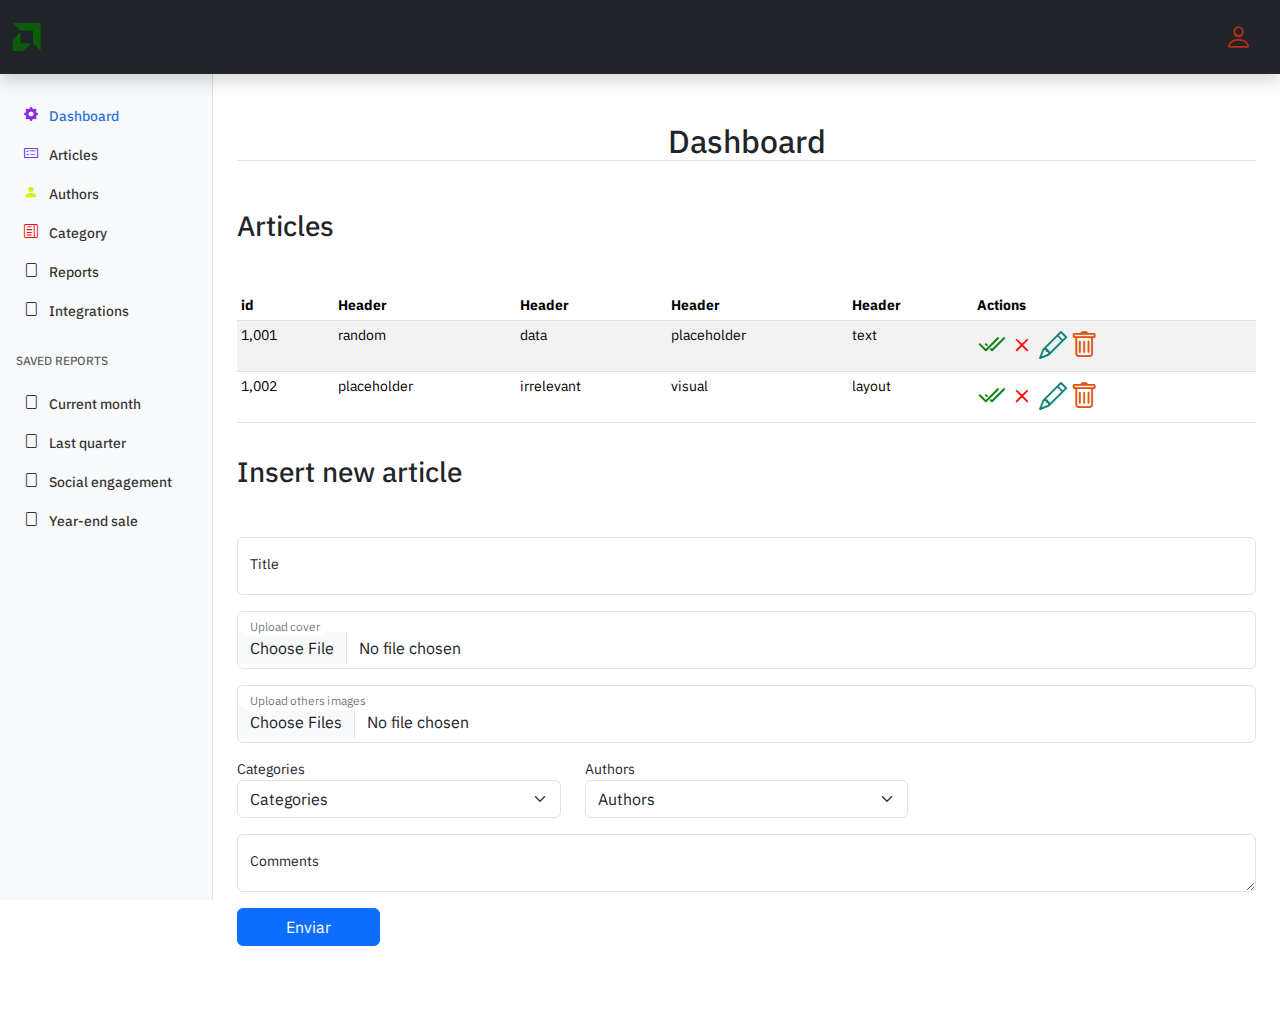
<file: article.html>
<!doctype html>
<html lang="pt-BR">

<head>
    <meta charset="utf-8">
    <meta name="viewport" content="width=device-width, initial-scale=1">
    <title>Bootstrap demo</title>
    <link rel="stylesheet" href="https://cdn.jsdelivr.net/npm/bootstrap@5.3.0-alpha3/dist/css/bootstrap.min.css">
    <link rel="stylesheet" href="https://cdn.jsdelivr.net/npm/bootstrap-icons@1.10.4/font/bootstrap-icons.css">
    <link rel="stylesheet" href="assets/css/custom.css">
</head>

<body>
    <header class="sticky-top bg-dark flex-md-nowrap p-0 shadow py-3">
        <div class="container-fluid d-grid gap-3 align-items-center" style="grid-template-columns: 1fr 2fr;">
            <div class="logo">
                <i class="bi bi-amd " style="font-size: 2em; color:rgb(11, 92, 11)"></i>
            </div>

            <div class="d-flex justify-content-end">
                <div class="flex-shrink-0 dropdown">
                    <a href="#" class="d-block link-dark text-decoration-none dropdown-toggle" data-bs-toggle="dropdown"
                        aria-expanded="false">
                        <i class="bi bi-person" style="font-size: 2em; color:rgb(189, 43, 21)"></i>
                    </a>
                    <ul class="dropdown-menu text-small shadow">
                        <li><a class="dropdown-item" href="#">New project...</a></li>
                        <li><a class="dropdown-item" href="#">Settings</a></li>
                        <li><a class="dropdown-item" href="#">Profile</a></li>
                        <li>
                            <hr class="dropdown-divider">
                        </li>
                        <li><a class="dropdown-item" href="#">Sign out</a></li>
                    </ul>
                </div>
            </div>
        </div>
    </header>

    <div class="container-fluid">
        <div class="row">
            <nav id="sidebarMenu" class="col-md-3 col-lg-2 d-md-block bg-body-tertiary sidebar collapse">
                <div class="position-sticky pt-5 sidebar-sticky">
                    <ul class="nav flex-column">
                        <li class="nav-item">
                            <a class="nav-link active" aria-current="page" href="dash.html">                               
                                <i class="bi bi-gear-fill align-text-bottom mx-2" style="color: blueviolet"></i>
                                Dashboard
                            </a>
                        </li>
                        <li class="nav-item">
                            <a class="nav-link" href="article.html">
                                <i class="bi bi-card-checklist align-text-bottom mx-2" style="color: rgb(67, 15, 239)"></i>
                                Articles
                            </a>
                        </li>
                        <li class="nav-item">
                            <a class="nav-link" href="author.html">
                                <i class="bi bi-person-fill align-text-bottom mx-2" style="color: rgb(213, 239, 15)"></i>
                               Authors
                            </a>
                        </li>
                        <li class="nav-item">
                            <a class="nav-link" href="category.html">
                                <i class="bi bi-layout-text-sidebar align-text-bottom mx-2" style="color: rgb(239, 15, 15)"></i>
                                Category
                            </a>
                        </li>
                        <li class="nav-item">
                            <a class="nav-link" href="#">
                                <i class="bi bi-file align-text-bottom mx-2"></i>
                                Reports
                            </a>
                        </li>
                        <li class="nav-item">
                            <a class="nav-link" href="#">
                                <i class="bi bi-file align-text-bottom mx-2"></i>
                                Integrations
                            </a>
                        </li>
                    </ul>

                    <h6
                        class="sidebar-heading d-flex justify-content-between align-items-center px-3 mt-4 mb-3 text-body-secondary text-uppercase">
                        <span>Saved reports</span>
                    </h6>
                    <ul class="nav flex-column mb-2">
                        <li class="nav-item">
                            <a class="nav-link" href="#">
                                <i class="bi bi-file align-text-bottom mx-2"></i>
                                Current month
                            </a>
                        </li>
                        <li class="nav-item">
                            <a class="nav-link" href="#">
                                <i class="bi bi-file align-text-bottom mx-2"></i>
                                Last quarter
                            </a>
                        </li>
                        <li class="nav-item">
                            <a class="nav-link" href="#">
                                <i class="bi bi-file align-text-bottom mx-2"></i>
                                Social engagement
                            </a>
                        </li>
                        <li class="nav-item">
                            <a class="nav-link" href="#">
                                <i class="bi bi-file align-text-bottom mx-2"></i>
                                Year-end sale
                            </a>
                        </li>
                    </ul>
                </div>
            </nav>
        </div>
    </div>

    <main class="col-md-9 ms-sm-auto col-lg-10 px-md-4">
        <h1 class="h2 border-bottom my-5 text-center">Dashboard</h1>

        <h3 class="my-5">Articles</h3>

        <div class="table-responsive">
            <table class="table table-striped table-sm">
                <thead>
                    <tr>
                        <th scope="col">id</th>
                        <th scope="col">Header</th>
                        <th scope="col">Header</th>
                        <th scope="col">Header</th>
                        <th scope="col">Header</th>
                        <th scope="col">Actions</th>
                    </tr>
                </thead>
                <tbody>
                    <tr>
                        <td>1,001</td>
                        <td>random</td>
                        <td>data</td>
                        <td>placeholder</td>
                        <td>text</td>
                        <td>
                            <a href="#"><i class="bi bi-check2-all" style="color: green; font-size: 2em;"></i></a>
                            <a href="#"><i class="bi bi-x" style="color: red;font-size: 2em;"></i></a>
                            <a href="#"><i class="bi bi-pencil" style="color: rgb(9, 127, 119);font-size: 2em;"></i></a>
                            <a href="#"><i class="bi bi-trash" style="color: rgb(224, 83, 12);font-size: 2em;"></i></a>
                        </td>
                    </tr>
                    <tr>
                        <td>1,002</td>
                        <td>placeholder</td>
                        <td>irrelevant</td>
                        <td>visual</td>
                        <td>layout</td>
                        <td>
                            <a href="#"><i class="bi bi-check2-all" style="color: green; font-size: 2em;"></i></a>
                            <a href="#"><i class="bi bi-x" style="color: red;font-size: 2em;"></i></a>
                            <a href="#"><i class="bi bi-pencil" style="color: rgb(9, 127, 119);font-size: 2em;"></i></a>
                            <a href="#"><i class="bi bi-trash" style="color: rgb(224, 83, 12);font-size: 2em;"></i></a>
                        </td>
                    </tr>
                </tbody>
            </table>
        </div>
        <h3 class="mt-3">Insert new article</h3>
        <form class="my-5">
            <div class="form-floating mb-3">
                <input type="text" class="form-control" name="title" placeholder="Title">
                <label for="floatingInput">Title</label>
            </div>

            <div class="form-floating mb-3">
                <input type="file" class="form-control" name="file" placeholder="Upload image">
                <label for="floatingInput">Upload cover</label>
            </div>
            <div class="form-floating mb-3">
                <input type="file" class="form-control" name="file" placeholder="Upload image" multiple>
                <label for="floatingInput">Upload others images</label>
            </div>

            <div class="row mb-3">
                <div class="col-4">
                    <label for="categories">Categories</label>
                    <select class="form-select" aria-label="Default select example">
                        <option selected>Categories</option>
                        <option value="1">Oceanic</option>
                        <option value="2">Fluvial</option>
                        <option value="3">Terrest</option>
                    </select>
                </div>
                <div class="col-4">
                    <label for="author">Authors</label>
                    <select class="form-select" aria-label="Default select example">
                        <option selected>Authors</option>
                        <option value="1">John</option>
                        <option value="2">Mary</option>
                        <option value="3">Phelip</option>
                    </select>
                </div>
            </div>
            <div class="form-floating  mb-3">
                <textarea class="form-control" placeholder="Leave a comment here" id="floatingTextarea"  rows="13"></textarea>
                <label for="floatingTextarea">Comments</label>
            </div>
            
            <button type="submit" class="btn btn-primary px-5 mb-3">Enviar</button>
         
        </form>  
    </main>

    <script src="https://cdn.jsdelivr.net/npm/bootstrap@5.3.0-alpha3/dist/js/bootstrap.bundle.min.js"></script>
</body>

</html>
</file>
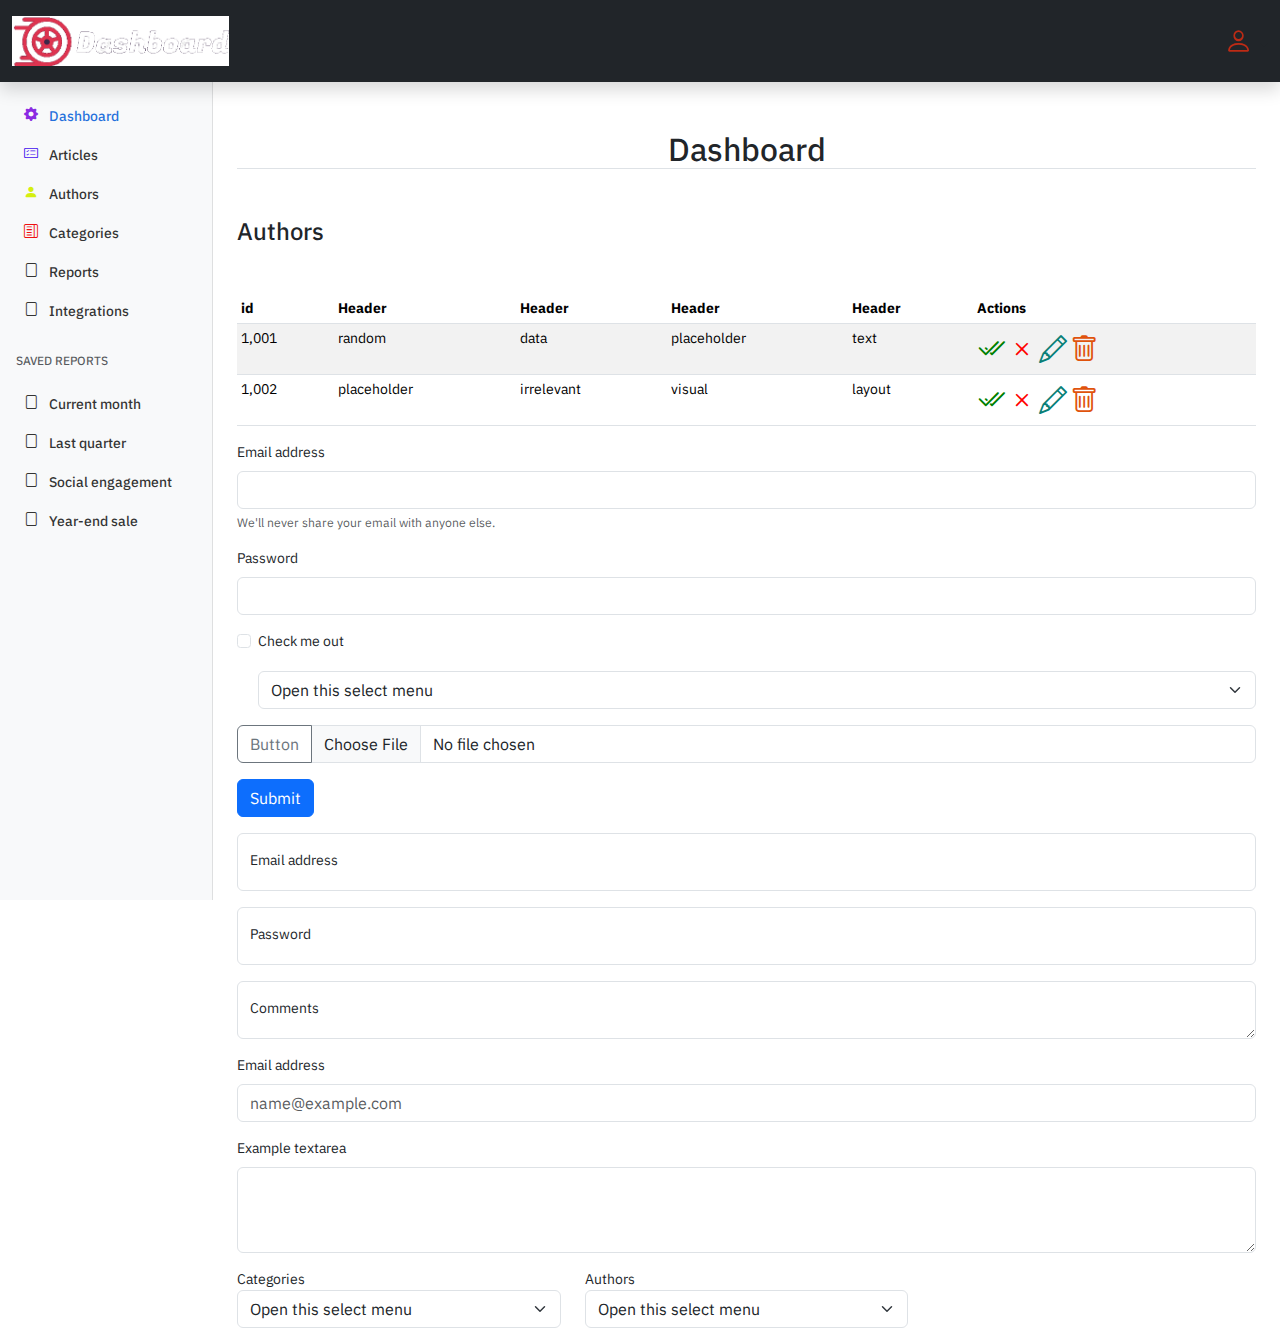
<file: author.html>
<!doctype html>
<html lang="pt-BR">

<head>
    <meta charset="utf-8">
    <meta name="viewport" content="width=device-width, initial-scale=1">
    <title>Bootstrap demo</title>
    <link rel="stylesheet" href="https://cdn.jsdelivr.net/npm/bootstrap@5.3.0-alpha3/dist/css/bootstrap.min.css">
    <link rel="stylesheet" href="https://cdn.jsdelivr.net/npm/bootstrap-icons@1.10.4/font/bootstrap-icons.css">
    <link rel="stylesheet" href="assets/css/custom.css">
</head>

<body>
    <header class="sticky-top bg-dark flex-md-nowrap p-0 shadow py-3">
        <div class="container-fluid d-grid gap-3 align-items-center" style="grid-template-columns: 1fr 2fr;">
            <img src="assets/img/logo3.png" alt="Logo" height="50px">

            <div class="d-flex justify-content-end">
                <div class="flex-shrink-0 dropdown">
                    <a href="#" class="d-block link-dark text-decoration-none dropdown-toggle" data-bs-toggle="dropdown"
                        aria-expanded="false">
                        <i class="bi bi-person" style="font-size: 2em; color:rgb(189, 43, 21)"></i>
                    </a>
                    <ul class="dropdown-menu text-small shadow">
                        <li><a class="dropdown-item" href="#">New project...</a></li>
                        <li><a class="dropdown-item" href="#">Settings</a></li>
                        <li><a class="dropdown-item" href="#">Profile</a></li>
                        <li>
                            <hr class="dropdown-divider">
                        </li>
                        <li><a class="dropdown-item" href="#">Sign out</a></li>
                    </ul>
                </div>
            </div>
        </div>
    </header>

    <div class="container-fluid">
        <div class="row">
            <nav id="sidebarMenu" class="col-md-3 col-lg-2 d-md-block bg-body-tertiary sidebar collapse">
                <div class="position-sticky pt-5 sidebar-sticky">
                    <ul class="nav flex-column">
                        <li class="nav-item">
                            <a class="nav-link active" aria-current="page" href="dash.html">
                                <i class="bi bi-gear-fill align-text-bottom mx-2" style="color: blueviolet"></i>
                                Dashboard
                            </a>
                        </li>
                        <li class="nav-item">
                            <a class="nav-link" href="article.html">
                                <i class="bi bi-card-checklist align-text-bottom mx-2"
                                    style="color: rgb(67, 15, 239)"></i>
                                Articles
                            </a>
                        </li>
                        <li class="nav-item">
                            <a class="nav-link" href="author.html">
                                <i class="bi bi-person-fill align-text-bottom mx-2"
                                    style="color: rgb(213, 239, 15)"></i>
                                Authors
                            </a>
                        </li>
                        <li class="nav-item">
                            <a class="nav-link" href="category.html">
                                <i class="bi bi-layout-text-sidebar align-text-bottom mx-2" style="color: rgb(239, 15, 15)"></i>
                                Categories
                            </a>
                        </li>
                        <li class="nav-item">
                            <a class="nav-link" href="#">
                                <i class="bi bi-file align-text-bottom mx-2"></i>
                                Reports
                            </a>
                        </li>
                        <li class="nav-item">
                            <a class="nav-link" href="#">
                                <i class="bi bi-file align-text-bottom mx-2"></i>
                                Integrations
                            </a>
                        </li>
                    </ul>

                    <h6
                        class="sidebar-heading d-flex justify-content-between align-items-center px-3 mt-4 mb-3 text-body-secondary text-uppercase">
                        <span>Saved reports</span>
                    </h6>
                    <ul class="nav flex-column mb-2">
                        <li class="nav-item">
                            <a class="nav-link" href="#">
                                <i class="bi bi-file align-text-bottom mx-2"></i>
                                Current month
                            </a>
                        </li>
                        <li class="nav-item">
                            <a class="nav-link" href="#">
                                <i class="bi bi-file align-text-bottom mx-2"></i>
                                Last quarter
                            </a>
                        </li>
                        <li class="nav-item">
                            <a class="nav-link" href="#">
                                <i class="bi bi-file align-text-bottom mx-2"></i>
                                Social engagement
                            </a>
                        </li>
                        <li class="nav-item">
                            <a class="nav-link" href="#">
                                <i class="bi bi-file align-text-bottom mx-2"></i>
                                Year-end sale
                            </a>
                        </li>
                    </ul>
                </div>
            </nav>
        </div>
    </div>

    <main class="col-md-9 ms-sm-auto col-lg-10 px-md-4">
        <h1 class="h2 border-bottom my-5 text-center">Dashboard</h1>

        <h4 class="my-5">Authors</h4>

        <div class="table-responsive">
            <table class="table table-striped table-sm">
                <thead>
                    <tr>
                        <th scope="col">id</th>
                        <th scope="col">Header</th>
                        <th scope="col">Header</th>
                        <th scope="col">Header</th>
                        <th scope="col">Header</th>
                        <th scope="col">Actions</th>
                    </tr>
                </thead>
                <tbody>
                    <tr>
                        <td>1,001</td>
                        <td>random</td>
                        <td>data</td>
                        <td>placeholder</td>
                        <td>text</td>
                        <td>
                            <a href="#"><i class="bi bi-check2-all" style="color: green; font-size: 2em;"></i></a>
                            <a href="#"><i class="bi bi-x" style="color: red;font-size: 2em;"></i></a>
                            <a href="#"><i class="bi bi-pencil" style="color: rgb(9, 127, 119);font-size: 2em;"></i></a>
                            <a href="#"><i class="bi bi-trash" style="color: rgb(224, 83, 12);font-size: 2em;"></i></a>
                        </td>
                    </tr>
                    <tr>
                        <td>1,002</td>
                        <td>placeholder</td>
                        <td>irrelevant</td>
                        <td>visual</td>
                        <td>layout</td>
                        <td>
                            <a href="#"><i class="bi bi-check2-all" style="color: green; font-size: 2em;"></i></a>
                            <a href="#"><i class="bi bi-x" style="color: red;font-size: 2em;"></i></a>
                            <a href="#"><i class="bi bi-pencil" style="color: rgb(9, 127, 119);font-size: 2em;"></i></a>
                            <a href="#"><i class="bi bi-trash" style="color: rgb(224, 83, 12);font-size: 2em;"></i></a>
                        </td>
                    </tr>
                </tbody>
            </table>
        </div>

        <form>
            <div class="mb-3">
                <label for="exampleInputEmail1" class="form-label">Email address</label>
                <input type="email" class="form-control" id="exampleInputEmail1" aria-describedby="emailHelp">
                <div id="emailHelp" class="form-text">We'll never share your email with anyone else.</div>
            </div>
            <div class="mb-3">
                <label for="exampleInputPassword1" class="form-label">Password</label>
                <input type="password" class="form-control" id="exampleInputPassword1">
            </div>
            <div class="mb-3 form-check">
                <input type="checkbox" class="form-check-input" id="exampleCheck1">
                <label class="form-check-label" for="exampleCheck1">Check me out</label>
            </div>

            <div class="mb-3 form-check">
                <select class="form-select" aria-label="Default select example">
                    <option selected>Open this select menu</option>
                    <option value="1">One</option>
                    <option value="2">Two</option>
                    <option value="3">Three</option>
                </select>
            </div>
            <div class="input-group mb-3">
                <button class="btn btn-outline-secondary" type="button" id="inputGroupFileAddon03">Button</button>
                <input type="file" class="form-control" id="inputGroupFile03" aria-describedby="inputGroupFileAddon03"
                    aria-label="Upload">
            </div>

            <button type="submit" class="btn btn-primary mb-3">Submit</button>
        </form>

        <div class="form-floating mb-3">
            <input type="email" class="form-control" id="floatingInput" placeholder="name@example.com">
            <label for="floatingInput">Email address</label>
        </div>
        <div class="form-floating  mb-3">
            <input type="password" class="form-control" id="floatingPassword" placeholder="Password">
            <label for="floatingPassword">Password</label>
        </div>
        <div class="form-floating  mb-3">
            <textarea class="form-control" placeholder="Leave a comment here" id="floatingTextarea"></textarea>
            <label for="floatingTextarea">Comments</label>
        </div>
        <div class="mb-3">
            <label for="exampleFormControlInput1" class="form-label">Email address</label>
            <input type="email" class="form-control" id="exampleFormControlInput1" placeholder="name@example.com">
        </div>
        <div class="mb-3">
            <label for="exampleFormControlTextarea1" class="form-label">Example textarea</label>
            <textarea class="form-control" id="exampleFormControlTextarea1" rows="3"></textarea>
        </div>
        <div class="row mb-3">
            <div class="col-4">
                <label for="categories">Categories</label>
                <select class="form-select" aria-label="Default select example">
                    <option selected>Open this select menu</option>
                    <option value="1">One</option>
                    <option value="2">Two</option>
                    <option value="3">Three</option>
                </select>
            </div>
            <div class="col-4">
                <label for="author">Authors</label>
                <select class="form-select" aria-label="Default select example">
                    <option selected>Open this select menu</option>
                    <option value="1">One</option>
                    <option value="2">Two</option>
                    <option value="3">Three</option>
                </select>
            </div>
        </div>
    </main>

    <script src="https://cdn.jsdelivr.net/npm/bootstrap@5.3.0-alpha3/dist/js/bootstrap.bundle.min.js"></script>
</body>

</html>
</file>
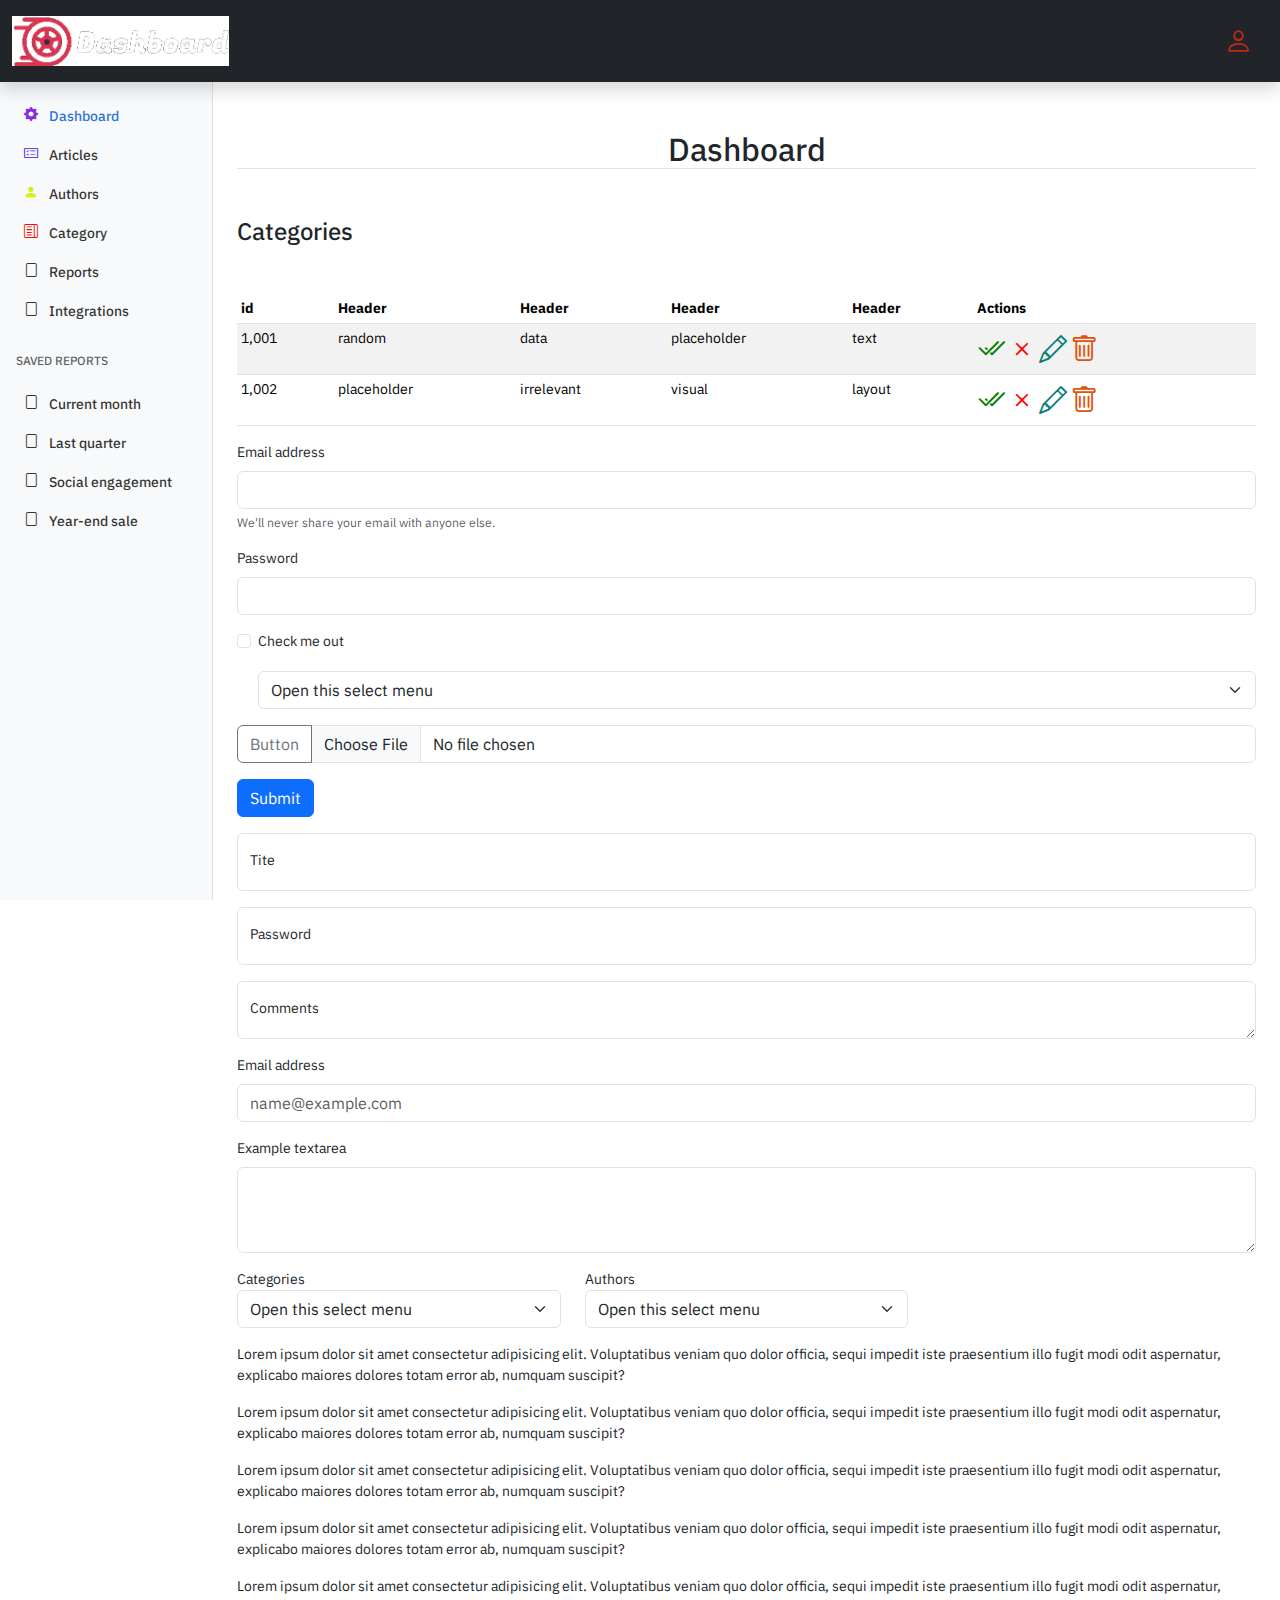
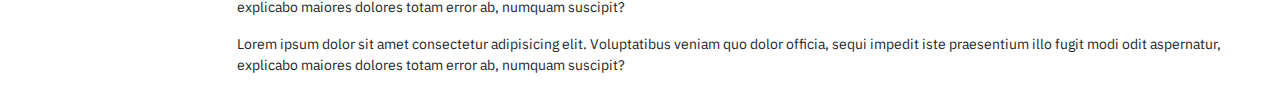
<file: category.html>
<!doctype html>
<html lang="pt-BR">

<head>
    <meta charset="utf-8">
    <meta name="viewport" content="width=device-width, initial-scale=1">
    <title>Bootstrap demo</title>
    <link rel="stylesheet" href="https://cdn.jsdelivr.net/npm/bootstrap@5.3.0-alpha3/dist/css/bootstrap.min.css">
    <link rel="stylesheet" href="https://cdn.jsdelivr.net/npm/bootstrap-icons@1.10.4/font/bootstrap-icons.css">
    <link rel="stylesheet" href="assets/css/custom.css">
</head>

<body>
    <header class="sticky-top bg-dark flex-md-nowrap p-0 shadow py-3">
        <div class="container-fluid d-grid gap-3 align-items-center" style="grid-template-columns: 1fr 2fr;">
            
            <img src="assets/img/logo3.png" alt="Logo" height="50px">

            <div class="d-flex justify-content-end">
                <div class="flex-shrink-0 dropdown">
                    <a href="#" class="d-block link-dark text-decoration-none dropdown-toggle" data-bs-toggle="dropdown"
                        aria-expanded="false">
                        <i class="bi bi-person" style="font-size: 2em; color:rgb(189, 43, 21)"></i>
                    </a>
                    <ul class="dropdown-menu text-small shadow">
                        <li><a class="dropdown-item" href="#">New project...</a></li>
                        <li><a class="dropdown-item" href="#">Settings</a></li>
                        <li><a class="dropdown-item" href="#">Profile</a></li>
                        <li>
                            <hr class="dropdown-divider">
                        </li>
                        <li><a class="dropdown-item" href="#">Sign out</a></li>
                    </ul>
                </div>
            </div>
        </div>
    </header>

    <div class="container-fluid">
        <div class="row">
            <nav id="sidebarMenu" class="col-md-3 col-lg-2 d-md-block bg-body-tertiary sidebar collapse">
                <div class="position-sticky pt-5 sidebar-sticky">
                    <ul class="nav flex-column">
                        <li class="nav-item">
                            <a class="nav-link active" aria-current="page" href="dash.html">
                                <i class="bi bi-gear-fill align-text-bottom mx-2" style="color: blueviolet"></i>
                                Dashboard
                            </a>
                        </li>
                        <li class="nav-item">
                            <a class="nav-link" href="article.html">
                                <i class="bi bi-card-checklist align-text-bottom mx-2"
                                    style="color: rgb(67, 15, 239)"></i>
                                Articles
                            </a>
                        </li>
                        <li class="nav-item">
                            <a class="nav-link" href="author.html">
                                <i class="bi bi-person-fill align-text-bottom mx-2"
                                    style="color: rgb(213, 239, 15)"></i>
                                Authors
                            </a>
                        </li>
                        <li class="nav-item">
                            <a class="nav-link" href="#">
                                <i class="bi bi-layout-text-sidebar align-text-bottom mx-2" style="color: rgb(239, 15, 15)"></i>
                                Category
                            </a>
                        </li>
                        <li class="nav-item">
                            <a class="nav-link" href="#">
                                <i class="bi bi-file align-text-bottom mx-2"></i>
                                Reports
                            </a>
                        </li>
                        <li class="nav-item">
                            <a class="nav-link" href="#">
                                <i class="bi bi-file align-text-bottom mx-2"></i>
                                Integrations
                            </a>
                        </li>
                    </ul>

                    <h6
                        class="sidebar-heading d-flex justify-content-between align-items-center px-3 mt-4 mb-3 text-body-secondary text-uppercase">
                        <span>Saved reports</span>
                    </h6>
                    <ul class="nav flex-column mb-2">
                        <li class="nav-item">
                            <a class="nav-link" href="#">
                                <i class="bi bi-file align-text-bottom mx-2"></i>
                                Current month
                            </a>
                        </li>
                        <li class="nav-item">
                            <a class="nav-link" href="#">
                                <i class="bi bi-file align-text-bottom mx-2"></i>
                                Last quarter
                            </a>
                        </li>
                        <li class="nav-item">
                            <a class="nav-link" href="#">
                                <i class="bi bi-file align-text-bottom mx-2"></i>
                                Social engagement
                            </a>
                        </li>
                        <li class="nav-item">
                            <a class="nav-link" href="#">
                                <i class="bi bi-file align-text-bottom mx-2"></i>
                                Year-end sale
                            </a>
                        </li>
                    </ul>
                </div>
            </nav>
        </div>
    </div>

    <main class="col-md-9 ms-sm-auto col-lg-10 px-md-4">
        <h1 class="h2 border-bottom my-5 text-center">Dashboard</h1>

        <h4 class="my-5">Categories</h4>

        <div class="table-responsive">
            <table class="table table-striped table-sm">
                <thead>
                    <tr>
                        <th scope="col">id</th>
                        <th scope="col">Header</th>
                        <th scope="col">Header</th>
                        <th scope="col">Header</th>
                        <th scope="col">Header</th>
                        <th scope="col">Actions</th>
                    </tr>
                </thead>
                <tbody>
                    <tr>
                        <td>1,001</td>
                        <td>random</td>
                        <td>data</td>
                        <td>placeholder</td>
                        <td>text</td>
                        <td>
                            <a href="#"><i class="bi bi-check2-all" style="color: green; font-size: 2em;"></i></a>
                            <a href="#"><i class="bi bi-x" style="color: red;font-size: 2em;"></i></a>
                            <a href="#"><i class="bi bi-pencil" style="color: rgb(9, 127, 119);font-size: 2em;"></i></a>
                            <a href="#"><i class="bi bi-trash" style="color: rgb(224, 83, 12);font-size: 2em;"></i></a>
                        </td>
                    </tr>
                    <tr>
                        <td>1,002</td>
                        <td>placeholder</td>
                        <td>irrelevant</td>
                        <td>visual</td>
                        <td>layout</td>
                        <td>
                            <a href="#"><i class="bi bi-check2-all" style="color: green; font-size: 2em;"></i></a>
                            <a href="#"><i class="bi bi-x" style="color: red;font-size: 2em;"></i></a>
                            <a href="#"><i class="bi bi-pencil" style="color: rgb(9, 127, 119);font-size: 2em;"></i></a>
                            <a href="#"><i class="bi bi-trash" style="color: rgb(224, 83, 12);font-size: 2em;"></i></a>
                        </td>
                    </tr>
                </tbody>
            </table>
        </div>

        <form>
            <div class="mb-3">
                <label for="exampleInputEmail1" class="form-label">Email address</label>
                <input type="email" class="form-control" id="exampleInputEmail1" aria-describedby="emailHelp">
                <div id="emailHelp" class="form-text">We'll never share your email with anyone else.</div>
            </div>
            <div class="mb-3">
                <label for="exampleInputPassword1" class="form-label">Password</label>
                <input type="password" class="form-control" id="exampleInputPassword1">
            </div>
            <div class="mb-3 form-check">
                <input type="checkbox" class="form-check-input" id="exampleCheck1">
                <label class="form-check-label" for="exampleCheck1">Check me out</label>
            </div>

            <div class="mb-3 form-check">
                <select class="form-select" aria-label="Default select example">
                    <option selected>Open this select menu</option>
                    <option value="1">One</option>
                    <option value="2">Two</option>
                    <option value="3">Three</option>
                </select>
            </div>
            <div class="input-group mb-3">
                <button class="btn btn-outline-secondary" type="button" id="inputGroupFileAddon03">Button</button>
                <input type="file" class="form-control" id="inputGroupFile03" aria-describedby="inputGroupFileAddon03"
                    aria-label="Upload">
            </div>

            <button type="submit" class="btn btn-primary mb-3">Submit</button>
        </form>

        <div class="form-floating mb-3">
            <input type="email" class="form-control" id="floatingInput" placeholder="name@example.com">
            <label for="floatingInput">Tite</label>
        </div>
        <div class="form-floating  mb-3">
            <input type="password" class="form-control" id="floatingPassword" placeholder="Password">
            <label for="floatingPassword">Password</label>
        </div>
        <div class="form-floating  mb-3">
            <textarea class="form-control" placeholder="Leave a comment here" id="floatingTextarea"></textarea>
            <label for="floatingTextarea">Comments</label>
        </div>
        <div class="mb-3">
            <label for="exampleFormControlInput1" class="form-label">Email address</label>
            <input type="email" class="form-control" id="exampleFormControlInput1" placeholder="name@example.com">
        </div>
        <div class="mb-3">
            <label for="exampleFormControlTextarea1" class="form-label">Example textarea</label>
            <textarea class="form-control" id="exampleFormControlTextarea1" rows="3"></textarea>
        </div>
        <div class="row mb-3">
            <div class="col-4">
                <label for="categories">Categories</label>
                <select class="form-select" aria-label="Default select example">
                    <option selected>Open this select menu</option>
                    <option value="1">One</option>
                    <option value="2">Two</option>
                    <option value="3">Three</option>
                </select>
            </div>
            <div class="col-4">
                <label for="author">Authors</label>
                <select class="form-select" aria-label="Default select example">
                    <option selected>Open this select menu</option>
                    <option value="1">One</option>
                    <option value="2">Two</option>
                    <option value="3">Three</option>
                </select>
            </div>
        </div>
        <p>
            Lorem ipsum dolor sit amet consectetur adipisicing elit. Voluptatibus veniam
             quo dolor officia, sequi impedit iste praesentium illo fugit modi odit aspernatur, explicabo maiores dolores totam error ab, numquam suscipit?
        </p>
        <p>
            Lorem ipsum dolor sit amet consectetur adipisicing elit. Voluptatibus veniam
             quo dolor officia, sequi impedit iste praesentium illo fugit modi odit aspernatur, explicabo maiores dolores totam error ab, numquam suscipit?
        </p>
        <p>
            Lorem ipsum dolor sit amet consectetur adipisicing elit. Voluptatibus veniam
             quo dolor officia, sequi impedit iste praesentium illo fugit modi odit aspernatur, explicabo maiores dolores totam error ab, numquam suscipit?
        </p>
        <p>
            Lorem ipsum dolor sit amet consectetur adipisicing elit. Voluptatibus veniam
             quo dolor officia, sequi impedit iste praesentium illo fugit modi odit aspernatur, explicabo maiores dolores totam error ab, numquam suscipit?
        </p>
        <p>
            Lorem ipsum dolor sit amet consectetur adipisicing elit. Voluptatibus veniam
             quo dolor officia, sequi impedit iste praesentium illo fugit modi odit aspernatur, explicabo maiores dolores totam error ab, numquam suscipit?
        </p>
        <p>
            Lorem ipsum dolor sit amet consectetur adipisicing elit. Voluptatibus veniam
             quo dolor officia, sequi impedit iste praesentium illo fugit modi odit aspernatur, explicabo maiores dolores totam error ab, numquam suscipit?
        </p>
    </main>

    <script src="https://cdn.jsdelivr.net/npm/bootstrap@5.3.0-alpha3/dist/js/bootstrap.bundle.min.js"></script>
</body>

</html>
</file>
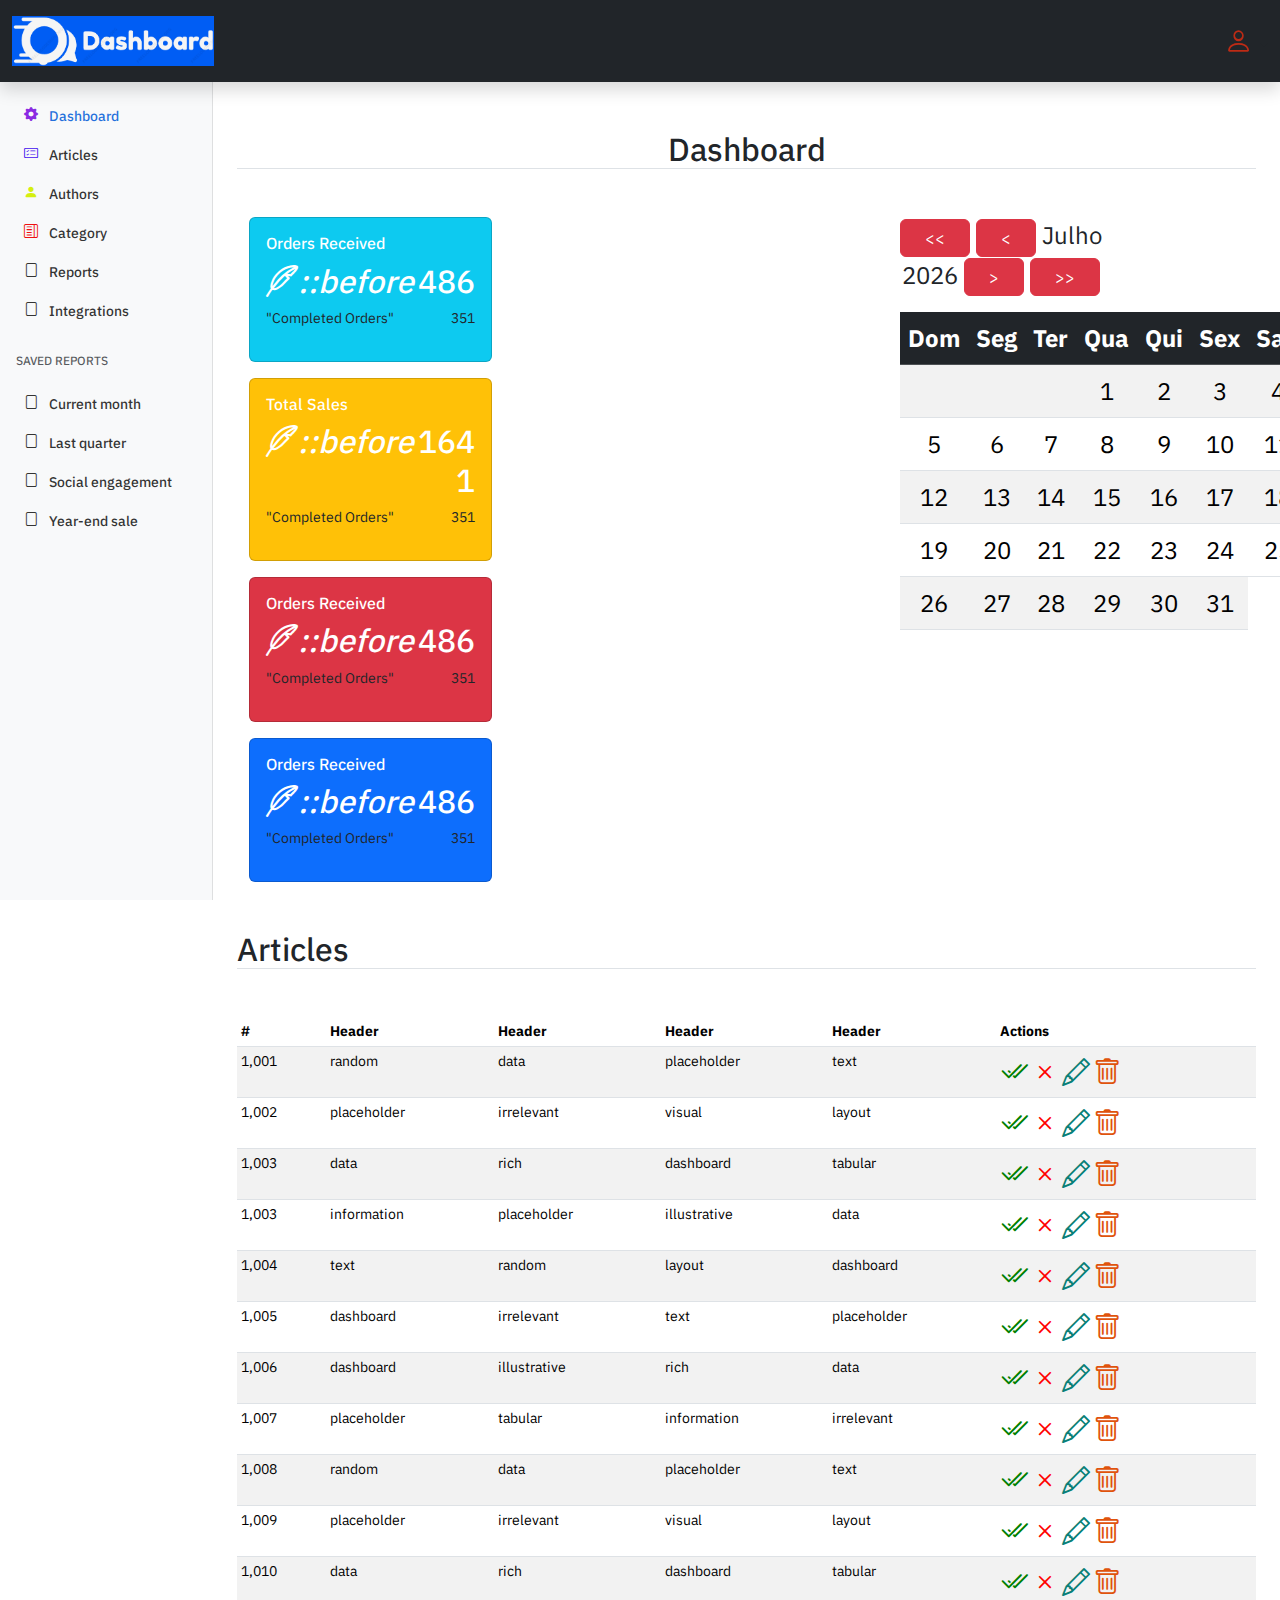
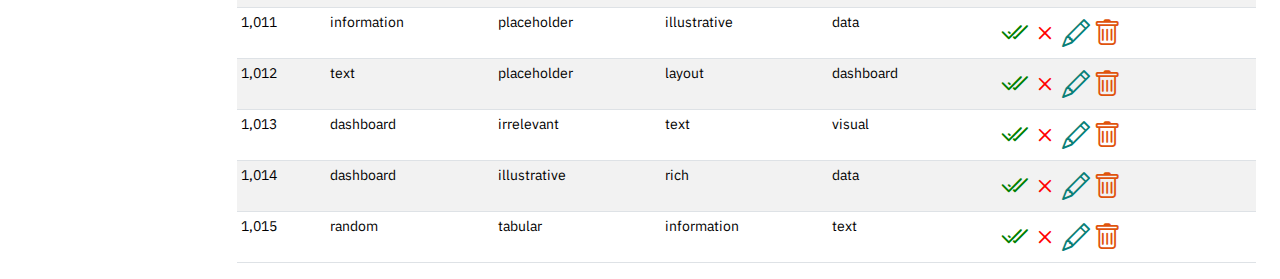
<file: dash.html>
<!doctype html>
<html lang="pt-BR">

<head>
    <meta charset="utf-8">
    <meta name="viewport" content="width=device-width, initial-scale=1">
    <title>Bootstrap demo</title>
    <link rel="stylesheet" href="https://cdn.jsdelivr.net/npm/bootstrap@5.3.0-alpha3/dist/css/bootstrap.min.css">
    <link rel="stylesheet" href="https://cdn.jsdelivr.net/npm/bootstrap-icons@1.10.4/font/bootstrap-icons.css">
    <link rel="stylesheet" href="assets/css/custom.css">
</head>

<body>
    <header class="sticky-top bg-dark flex-md-nowrap p-0 shadow py-3">
        <div class="container-fluid d-grid gap-3 align-items-center" style="grid-template-columns: 1fr 2fr;">

            <img src="assets/img/logo.png" alt="Logo" height="50px">

            <div class="d-flex justify-content-end">
                <div class="flex-shrink-0 dropdown">
                    <a href="#" class="d-block link-dark text-decoration-none dropdown-toggle" data-bs-toggle="dropdown"
                        aria-expanded="false">
                        <i class="bi bi-person" style="font-size: 2em; color:rgb(189, 43, 21)"></i>
                    </a>
                    <ul class="dropdown-menu text-small shadow">
                        <li><a class="dropdown-item" href="#">New project...</a></li>
                        <li><a class="dropdown-item" href="#">Settings</a></li>
                        <li><a class="dropdown-item" href="#">Profile</a></li>
                        <li>
                            <hr class="dropdown-divider">
                        </li>
                        <li><a class="dropdown-item" href="#">Sign out</a></li>
                    </ul>
                </div>
            </div>
        </div>
    </header>

    <div class="container-fluid">
        <div class="row">
            <nav id="sidebarMenu" class="col-md-3 col-lg-2 d-md-block bg-body-tertiary sidebar collapse">
                <div class="position-sticky pt-5 sidebar-sticky">
                    <ul class="nav flex-column">
                        <li class="nav-item">
                            <a class="nav-link active" aria-current="page" href="dash.html">
                                <i class="bi bi-gear-fill align-text-bottom mx-2" style="color: blueviolet"></i>
                                Dashboard
                            </a>
                        </li>
                        <li class="nav-item">
                            <a class="nav-link" href="article.html">
                                <i class="bi bi-card-checklist align-text-bottom mx-2"
                                    style="color: rgb(67, 15, 239)"></i>
                                Articles
                            </a>
                        </li>
                        <li class="nav-item">
                            <a class="nav-link" href="author.html">
                                <i class="bi bi-person-fill align-text-bottom mx-2"
                                    style="color: rgb(213, 239, 15)"></i>
                                Authors
                            </a>
                        </li>
                        <li class="nav-item">
                            <a class="nav-link" href="category.html">
                                <i class="bi bi-layout-text-sidebar align-text-bottom mx-2"
                                    style="color: rgb(239, 15, 15)"></i>
                                Category
                            </a>
                        </li>
                        <li class="nav-item">
                            <a class="nav-link" href="#">
                                <i class="bi bi-file align-text-bottom mx-2"></i>
                                Reports
                            </a>
                        </li>
                        <li class="nav-item">
                            <a class="nav-link" href="#">
                                <i class="bi bi-file align-text-bottom mx-2"></i>
                                Integrations
                            </a>
                        </li>
                    </ul>

                    <h6
                        class="sidebar-heading d-flex justify-content-between align-items-center px-3 mt-4 mb-3 text-body-secondary text-uppercase">
                        <span>Saved reports</span>
                    </h6>
                    <ul class="nav flex-column mb-2">
                        <li class="nav-item">
                            <a class="nav-link" href="#">
                                <i class="bi bi-file align-text-bottom mx-2"></i>
                                Current month
                            </a>
                        </li>
                        <li class="nav-item">
                            <a class="nav-link" href="#">
                                <i class="bi bi-file align-text-bottom mx-2"></i>
                                Last quarter
                            </a>
                        </li>
                        <li class="nav-item">
                            <a class="nav-link" href="#">
                                <i class="bi bi-file align-text-bottom mx-2"></i>
                                Social engagement
                            </a>
                        </li>
                        <li class="nav-item">
                            <a class="nav-link" href="#">
                                <i class="bi bi-file align-text-bottom mx-2"></i>
                                Year-end sale
                            </a>
                        </li>
                    </ul>
                </div>
            </nav>

            <main class="col-md-9 ms-sm-auto col-lg-10 px-md-4">
                <h1 class="h2 border-bottom my-5 text-center">Dashboard</h1>
                <!-- <div class="d-flex gap-3 flex-wrap align-items-center">
                    <div class="col-8">
                        <div class="d-flex gap-3 flex-wrap justify-content-start">
                            <div class="row">
                                <div class="col-4 mb-3 mb-sm-0">
                                    <div class="card">
                                        <div class="card-body">
                                            <h5 class="card-title">Special title treatment</h5>
                                            <p class="card-text">With supporting text below as a natural lead-in to
                                                additional
                                                content.</p>
                                            <a href="#" class="btn btn-primary">Go somewhere</a>
                                        </div>
                                    </div>
                                </div>
                                <div class="col-4">
                                    <div class="card">
                                        <div class="card-body">
                                            <h5 class="card-title">Special title treatment</h5>
                                            <p class="card-text">With supporting text below as a natural lead-in to
                                                additional
                                                content.</p>
                                            <a href="#" class="btn btn-primary">Go somewhere</a>
                                        </div>
                                    </div>
                                </div>
                            </div>
                            <div class="row">
                                <div class="col-4 mb-3 mb-sm-0">
                                    <div class="card">
                                        <div class="card-body">
                                            <h5 class="card-title">Special title treatment</h5>
                                            <p class="card-text">With supporting text below as a natural lead-in to
                                                additional
                                                content.</p>
                                            <a href="#" class="btn btn-primary">Go somewhere</a>
                                        </div>
                                    </div>
                                </div>
                                <div class="col-4">
                                    <div class="card">
                                        <div class="card-body">
                                            <h5 class="card-title">Special title treatment</h5>
                                            <p class="card-text">With supporting text below as a natural lead-in to
                                                additional
                                                content.</p>
                                            <a href="#" class="btn btn-primary">Go somewhere</a>
                                        </div>
                                    </div>
                                </div>
                            </div>

                        </div>
                    </div>
                    <div class="col-4">
                        <h2>bla bla bla</h2>
                    </div>
                </div> -->
                <section class="container">
                    <div class="row ">
                        <div class="col-6 d-flex gap-3 flex-wrap align-items-center">
                            <div class="col-6">
                                <div class="card bg-info">
                                    <div class="card-body">
                                        <h6 class="text-white">Orders Received</h6>
                                        <h2 class="text-end text-white">
                                            <i class="bi bi-feather float-start">::before</i>
                                            <span>486</span>
                                        </h2>
                                        <p class="m-b-0">
                                            "Completed Orders"
                                            <span class="float-end">351</span>
                                        </p>
                                    </div>
                                </div>
                            </div>
                            <div class="col-6">
                                <div class="card bg-warning">
                                    <div class="card-body">
                                        <h6 class="text-white">Total Sales</h6>
                                        <h2 class="text-end text-white">
                                            <i class="bi bi-feather float-start">::before</i>
                                            <span>1641</span>
                                        </h2>
                                        <p class="m-b-0">
                                            "Completed Orders"
                                            <span class="float-end">351</span>
                                        </p>
                                    </div>
                                </div>
                            </div>
                            <div class="col-6">
                                <div class="card bg-danger">
                                    <div class="card-body">
                                        <h6 class="text-white">Orders Received</h6>
                                        <h2 class="text-end text-white">
                                            <i class="bi bi-feather float-start">::before</i>
                                            <span>486</span>
                                        </h2>
                                        <p class="m-b-0">
                                            "Completed Orders"
                                            <span class="float-end">351</span>
                                        </p>
                                    </div>
                                </div>
                            </div>
                            <div class="col-6">
                                <div class="card bg-primary">
                                    <div class="card-body">
                                        <h6 class="text-white">Orders Received</h6>
                                        <h2 class="text-end text-white">
                                            <i class="bi bi-feather float-start">::before</i>
                                            <span>486</span>
                                        </h2>
                                        <p class="m-b-0">
                                            "Completed Orders"
                                            <span class="float-end">351</span>
                                        </p>
                                    </div>
                                </div>
                            </div>
                        </div>
                        <div class="col-6">
                            <div class="d-flex gap-3 flex-wrap justify-content-center" id="calendar-container"></div>
                            <script src="assets/js/calendar.js"></script>
                        </div>
                    </div>
                </section>
                <h2 class="border-bottom my-5">Articles</h2>
                <div class="table-responsive">
                    <table class="table table-striped table-sm">
                        <thead>
                            <tr>
                                <th scope="col">#</th>
                                <th scope="col">Header</th>
                                <th scope="col">Header</th>
                                <th scope="col">Header</th>
                                <th scope="col">Header</th>
                                <th scope="col">Actions</th>
                            </tr>
                        </thead>
                        <tbody>
                            <tr>
                                <td>1,001</td>
                                <td>random</td>
                                <td>data</td>
                                <td>placeholder</td>
                                <td>text</td>
                                <td>
                                    <a href="#"><i class="bi bi-check2-all"
                                            style="color: green; font-size: 2em;"></i></a>
                                    <a href="#"><i class="bi bi-x" style="color: red;font-size: 2em;"></i></a>
                                    <a href="#"><i class="bi bi-pencil"
                                            style="color: rgb(9, 127, 119);font-size: 2em;"></i></a>
                                    <a href="#"><i class="bi bi-trash"
                                            style="color: rgb(224, 83, 12);font-size: 2em;"></i></a>
                                </td>
                            </tr>
                            <tr>
                                <td>1,002</td>
                                <td>placeholder</td>
                                <td>irrelevant</td>
                                <td>visual</td>
                                <td>layout</td>
                                <td>
                                    <a href="#"><i class="bi bi-check2-all"
                                            style="color: green; font-size: 2em;"></i></a>
                                    <a href="#"><i class="bi bi-x" style="color: red;font-size: 2em;"></i></a>
                                    <a href="#"><i class="bi bi-pencil"
                                            style="color: rgb(9, 127, 119);font-size: 2em;"></i></a>
                                    <a href="#"><i class="bi bi-trash"
                                            style="color: rgb(224, 83, 12);font-size: 2em;"></i></a>
                                </td>
                            </tr>
                            <tr>
                                <td>1,003</td>
                                <td>data</td>
                                <td>rich</td>
                                <td>dashboard</td>
                                <td>tabular</td>
                                <td>
                                    <a href="#"><i class="bi bi-check2-all"
                                            style="color: green; font-size: 2em;"></i></a>
                                    <a href="#"><i class="bi bi-x" style="color: red;font-size: 2em;"></i></a>
                                    <a href="#"><i class="bi bi-pencil"
                                            style="color: rgb(9, 127, 119);font-size: 2em;"></i></a>
                                    <a href="#"><i class="bi bi-trash"
                                            style="color: rgb(224, 83, 12);font-size: 2em;"></i></a>
                                </td>
                            </tr>
                            <tr>
                                <td>1,003</td>
                                <td>information</td>
                                <td>placeholder</td>
                                <td>illustrative</td>
                                <td>data</td>
                                <td>
                                    <a href="#"><i class="bi bi-check2-all"
                                            style="color: green; font-size: 2em;"></i></a>
                                    <a href="#"><i class="bi bi-x" style="color: red;font-size: 2em;"></i></a>
                                    <a href="#"><i class="bi bi-pencil"
                                            style="color: rgb(9, 127, 119);font-size: 2em;"></i></a>
                                    <a href="#"><i class="bi bi-trash"
                                            style="color: rgb(224, 83, 12);font-size: 2em;"></i></a>
                                </td>
                            </tr>
                            <tr>
                                <td>1,004</td>
                                <td>text</td>
                                <td>random</td>
                                <td>layout</td>
                                <td>dashboard</td>
                                <td>
                                    <a href="#"><i class="bi bi-check2-all"
                                            style="color: green; font-size: 2em;"></i></a>
                                    <a href="#"><i class="bi bi-x" style="color: red;font-size: 2em;"></i></a>
                                    <a href="#"><i class="bi bi-pencil"
                                            style="color: rgb(9, 127, 119);font-size: 2em;"></i></a>
                                    <a href="#"><i class="bi bi-trash"
                                            style="color: rgb(224, 83, 12);font-size: 2em;"></i></a>
                                </td>

                            </tr>
                            <tr>
                                <td>1,005</td>
                                <td>dashboard</td>
                                <td>irrelevant</td>
                                <td>text</td>
                                <td>placeholder</td>
                                <td>
                                    <a href="#"><i class="bi bi-check2-all"
                                            style="color: green; font-size: 2em;"></i></a>
                                    <a href="#"><i class="bi bi-x" style="color: red;font-size: 2em;"></i></a>
                                    <a href="#"><i class="bi bi-pencil"
                                            style="color: rgb(9, 127, 119);font-size: 2em;"></i></a>
                                    <a href="#"><i class="bi bi-trash"
                                            style="color: rgb(224, 83, 12);font-size: 2em;"></i></a>
                                </td>
                            </tr>
                            <tr>
                                <td>1,006</td>
                                <td>dashboard</td>
                                <td>illustrative</td>
                                <td>rich</td>
                                <td>data</td>
                                <td>
                                    <a href="#"><i class="bi bi-check2-all"
                                            style="color: green; font-size: 2em;"></i></a>
                                    <a href="#"><i class="bi bi-x" style="color: red;font-size: 2em;"></i></a>
                                    <a href="#"><i class="bi bi-pencil"
                                            style="color: rgb(9, 127, 119);font-size: 2em;"></i></a>
                                    <a href="#"><i class="bi bi-trash"
                                            style="color: rgb(224, 83, 12);font-size: 2em;"></i></a>
                                </td>
                            </tr>
                            <tr>
                                <td>1,007</td>
                                <td>placeholder</td>
                                <td>tabular</td>
                                <td>information</td>
                                <td>irrelevant</td>
                                <td>
                                    <a href="#"><i class="bi bi-check2-all"
                                            style="color: green; font-size: 2em;"></i></a>
                                    <a href="#"><i class="bi bi-x" style="color: red;font-size: 2em;"></i></a>
                                    <a href="#"><i class="bi bi-pencil"
                                            style="color: rgb(9, 127, 119);font-size: 2em;"></i></a>
                                    <a href="#"><i class="bi bi-trash"
                                            style="color: rgb(224, 83, 12);font-size: 2em;"></i></a>
                                </td>
                            </tr>
                            <tr>
                                <td>1,008</td>
                                <td>random</td>
                                <td>data</td>
                                <td>placeholder</td>
                                <td>text</td>
                                <td>
                                    <a href="#"><i class="bi bi-check2-all"
                                            style="color: green; font-size: 2em;"></i></a>
                                    <a href="#"><i class="bi bi-x" style="color: red;font-size: 2em;"></i></a>
                                    <a href="#"><i class="bi bi-pencil"
                                            style="color: rgb(9, 127, 119);font-size: 2em;"></i></a>
                                    <a href="#"><i class="bi bi-trash"
                                            style="color: rgb(224, 83, 12);font-size: 2em;"></i></a>
                                </td>
                            </tr>
                            <tr>
                                <td>1,009</td>
                                <td>placeholder</td>
                                <td>irrelevant</td>
                                <td>visual</td>
                                <td>layout</td>
                                <td>
                                    <a href="#"><i class="bi bi-check2-all"
                                            style="color: green; font-size: 2em;"></i></a>
                                    <a href="#"><i class="bi bi-x" style="color: red;font-size: 2em;"></i></a>
                                    <a href="#"><i class="bi bi-pencil"
                                            style="color: rgb(9, 127, 119);font-size: 2em;"></i></a>
                                    <a href="#"><i class="bi bi-trash"
                                            style="color: rgb(224, 83, 12);font-size: 2em;"></i></a>
                                </td>
                            </tr>
                            <tr>
                                <td>1,010</td>
                                <td>data</td>
                                <td>rich</td>
                                <td>dashboard</td>
                                <td>tabular</td>
                                <td>
                                    <a href="#"><i class="bi bi-check2-all"
                                            style="color: green; font-size: 2em;"></i></a>
                                    <a href="#"><i class="bi bi-x" style="color: red;font-size: 2em;"></i></a>
                                    <a href="#"><i class="bi bi-pencil"
                                            style="color: rgb(9, 127, 119);font-size: 2em;"></i></a>
                                    <a href="#"><i class="bi bi-trash"
                                            style="color: rgb(224, 83, 12);font-size: 2em;"></i></a>
                                </td>
                            </tr>
                            <tr>
                                <td>1,011</td>
                                <td>information</td>
                                <td>placeholder</td>
                                <td>illustrative</td>
                                <td>data</td>
                                <td>
                                    <a href="#"><i class="bi bi-check2-all"
                                            style="color: green; font-size: 2em;"></i></a>
                                    <a href="#"><i class="bi bi-x" style="color: red;font-size: 2em;"></i></a>
                                    <a href="#"><i class="bi bi-pencil"
                                            style="color: rgb(9, 127, 119);font-size: 2em;"></i></a>
                                    <a href="#"><i class="bi bi-trash"
                                            style="color: rgb(224, 83, 12);font-size: 2em;"></i></a>
                                </td>
                            </tr>
                            <tr>
                                <td>1,012</td>
                                <td>text</td>
                                <td>placeholder</td>
                                <td>layout</td>
                                <td>dashboard</td>
                                <td>
                                    <a href="#"><i class="bi bi-check2-all"
                                            style="color: green; font-size: 2em;"></i></a>
                                    <a href="#"><i class="bi bi-x" style="color: red;font-size: 2em;"></i></a>
                                    <a href="#"><i class="bi bi-pencil"
                                            style="color: rgb(9, 127, 119);font-size: 2em;"></i></a>
                                    <a href="#"><i class="bi bi-trash"
                                            style="color: rgb(224, 83, 12);font-size: 2em;"></i></a>
                                </td>
                            </tr>
                            <tr>
                                <td>1,013</td>
                                <td>dashboard</td>
                                <td>irrelevant</td>
                                <td>text</td>
                                <td>visual</td>
                                <td>
                                    <a href="#"><i class="bi bi-check2-all"
                                            style="color: green; font-size: 2em;"></i></a>
                                    <a href="#"><i class="bi bi-x" style="color: red;font-size: 2em;"></i></a>
                                    <a href="#"><i class="bi bi-pencil"
                                            style="color: rgb(9, 127, 119);font-size: 2em;"></i></a>
                                    <a href="#"><i class="bi bi-trash"
                                            style="color: rgb(224, 83, 12);font-size: 2em;"></i></a>
                                </td>
                            </tr>
                            <tr>
                                <td>1,014</td>
                                <td>dashboard</td>
                                <td>illustrative</td>
                                <td>rich</td>
                                <td>data</td>
                                <td>
                                    <a href="#"><i class="bi bi-check2-all"
                                            style="color: green; font-size: 2em;"></i></a>
                                    <a href="#"><i class="bi bi-x" style="color: red;font-size: 2em;"></i></a>
                                    <a href="#"><i class="bi bi-pencil"
                                            style="color: rgb(9, 127, 119);font-size: 2em;"></i></a>
                                    <a href="#"><i class="bi bi-trash"
                                            style="color: rgb(224, 83, 12);font-size: 2em;"></i></a>
                                </td>
                            </tr>
                            <tr>
                                <td>1,015</td>
                                <td>random</td>
                                <td>tabular</td>
                                <td>information</td>
                                <td>text</td>
                                <td>
                                    <a href="#"><i class="bi bi-check2-all"
                                            style="color: green; font-size: 2em;"></i></a>
                                    <a href="#"><i class="bi bi-x" style="color: red;font-size: 2em;"></i></a>
                                    <a href="#"><i class="bi bi-pencil"
                                            style="color: rgb(9, 127, 119);font-size: 2em;"></i></a>
                                    <a href="#"><i class="bi bi-trash"
                                            style="color: rgb(224, 83, 12);font-size: 2em;"></i></a>
                                </td>
                            </tr>
                        </tbody>
                    </table>
                </div>
            </main>
        </div>
    </div>

    <script src="https://cdn.jsdelivr.net/npm/bootstrap@5.3.0-alpha3/dist/js/bootstrap.bundle.min.js"></script>
</body>

</html>
</file>
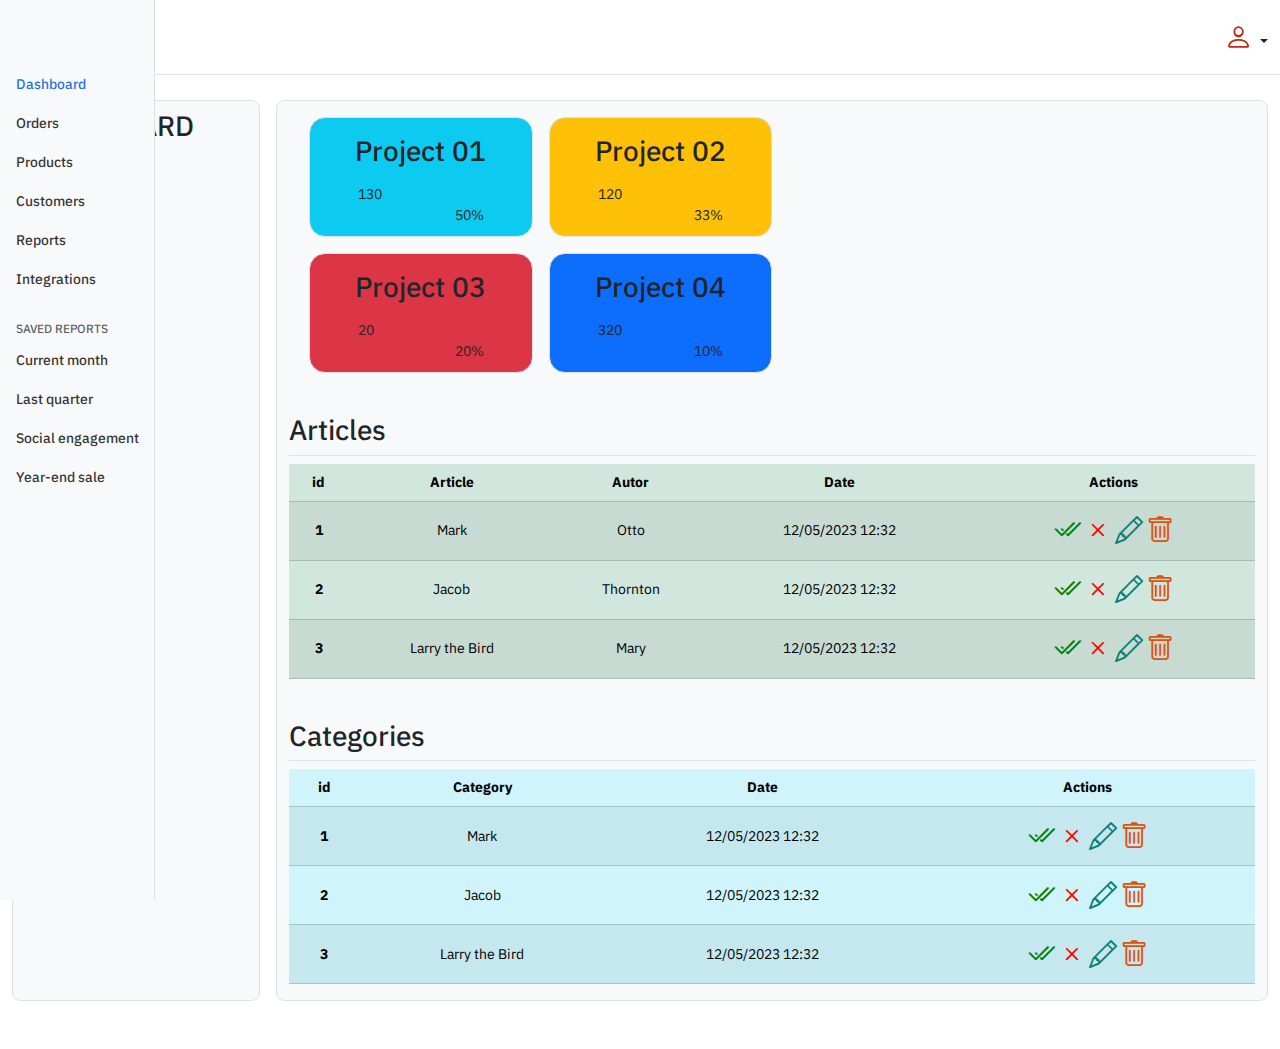
<file: dashold.html>
<!doctype html>
<html lang="pt-BR">

<head>
    <meta charset="utf-8">
    <meta name="viewport" content="width=device-width, initial-scale=1">
    <title>Bootstrap demo</title>
    <link rel="stylesheet" href="https://cdn.jsdelivr.net/npm/bootstrap@5.3.0-alpha3/dist/css/bootstrap.min.css">
    <link rel="stylesheet" href="https://cdn.jsdelivr.net/npm/bootstrap-icons@1.10.4/font/bootstrap-icons.css">
    <link rel="stylesheet" href="assets/css/custom.css">
</head>

<body>
    <header class="py-3 mb-3 border-bottom position-fixed top-0 start-0 w-100">
        <div class="container-fluid d-grid gap-3 align-items-center" style="grid-template-columns: 1fr 2fr;">
            <div class="logo">
                <i class="bi bi-amd " style="font-size: 2em; color:rgb(11, 92, 11)"></i>
            </div>

            <div class="d-flex justify-content-end">
                <div class="flex-shrink-0 dropdown">
                    <a href="#" class="d-block link-dark text-decoration-none dropdown-toggle" data-bs-toggle="dropdown"
                        aria-expanded="false">
                        <i class="bi bi-person" style="font-size: 2em; color:rgb(189, 43, 21)"></i>
                    </a>
                    <ul class="dropdown-menu text-small shadow">
                        <li><a class="dropdown-item" href="#">New project...</a></li>
                        <li><a class="dropdown-item" href="#">Settings</a></li>
                        <li><a class="dropdown-item" href="#">Profile</a></li>
                        <li>
                            <hr class="dropdown-divider">
                        </li>
                        <li><a class="dropdown-item" href="#">Sign out</a></li>
                    </ul>
                </div>
            </div>
        </div>
    </header>

    <div class="container-fluid pb-5">
        <div class="d-grid gap-3" style="grid-template-columns: 1fr 4fr;">
            <div class="bg-body-tertiary border rounded-3" style="margin-top: 100px;">
                <h3 class="mt-2 mx-3">DASHBOARD</h3>
                <nav class="d-md-block bg-body-tertiary sidebar collapse">
                    <div class="position-sticky pt-3 sidebar-sticky">
                        <ul class="nav flex-column">
                            <li class="nav-item">
                                <a class="nav-link active" aria-current="page" href="#">
                                    <span data-feather="home" class="align-text-bottom"></span>
                                    Dashboard
                                </a>
                            </li>
                            <li class="nav-item">
                                <a class="nav-link" href="#">
                                    <span data-feather="file" class="align-text-bottom"></span>
                                    Orders
                                </a>
                            </li>
                            <li class="nav-item">
                                <a class="nav-link" href="#">
                                    <span data-feather="shopping-cart" class="align-text-bottom"></span>
                                    Products
                                </a>
                            </li>
                            <li class="nav-item">
                                <a class="nav-link" href="#">
                                    <span data-feather="users" class="align-text-bottom"></span>
                                    Customers
                                </a>
                            </li>
                            <li class="nav-item">
                                <a class="nav-link" href="#">
                                    <span data-feather="bar-chart-2" class="align-text-bottom"></span>
                                    Reports
                                </a>
                            </li>
                            <li class="nav-item">
                                <a class="nav-link" href="#">
                                    <span data-feather="layers" class="align-text-bottom"></span>
                                    Integrations
                                </a>
                            </li>
                        </ul>

                        <h6
                            class="sidebar-heading d-flex justify-content-between align-items-center px-3 mt-4 mb-1 text-body-secondary text-uppercase">
                            <span>Saved reports</span>
                            <a class="link-secondary" href="#" aria-label="Add a new report">
                                <span data-feather="plus-circle" class="align-text-bottom"></span>
                            </a>
                        </h6>
                        <ul class="nav flex-column mb-2">
                            <li class="nav-item">
                                <a class="nav-link" href="#">
                                    <span data-feather="file-text" class="align-text-bottom"></span>
                                    Current month
                                </a>
                            </li>
                            <li class="nav-item">
                                <a class="nav-link" href="#">
                                    <span data-feather="file-text" class="align-text-bottom"></span>
                                    Last quarter
                                </a>
                            </li>
                            <li class="nav-item">
                                <a class="nav-link" href="#">
                                    <span data-feather="file-text" class="align-text-bottom"></span>
                                    Social engagement
                                </a>
                            </li>
                            <li class="nav-item">
                                <a class="nav-link" href="#">
                                    <span data-feather="file-text" class="align-text-bottom"></span>
                                    Year-end sale
                                </a>
                            </li>
                        </ul>
                    </div>
                </nav>
            </div>
            <div class="bg-body-tertiary border rounded-3 w-100" style="margin-top: 100px;">
                <!-- Cards statistics -->
                <ul class="d-grid gap-3 mt-3 w-50" style="grid-template-columns: 1fr 1fr;">
                    <li class="border list-group-item bg-info rounded-4" style="height: 120px;">
                        <h3 class="text-center my-3">Project 01</h3>
                        <span class="float-start mx-5">130</span>
                        <span class="float-end mx-5">50%</span>
                    </li>
                    <li class="border list-group-item bg-warning rounded-4" style="height: 120px;">
                        <h3 class="text-center my-3">Project 02</h3>
                        <span class="float-start mx-5">120</span>
                        <span class="float-end mx-5">33%</span>
                    </li>
                    <li class="border list-group-item bg-danger rounded-4" style="height: 120px;">
                        <h3 class="text-center my-3">Project 03</h3>
                        <span class="float-start mx-5">20</span>
                        <span class="float-end mx-5">20%</span>
                    </li>
                    <li class="border list-group-item bg-primary rounded-4" style="height: 120px;">
                        <h3 class="text-center my-3">Project 04</h3>
                        <span class="float-start mx-5">320</span>
                        <span class="float-end mx-5">10%</span>
                    </li>
                </ul> <!-- Cards statistics -->

                <!-- Table for articles -->
                <div class="table-responsive container">
                    <h3 class="py-2 mt-3 border-bottom">Articles</h3>
                    <table class="table table-success table-striped  align-middle">
                        <thead>
                            <tr class="text-center">
                                <th scope="col">id</th>
                                <th scope="col">Article</th>
                                <th scope="col">Autor</th>
                                <th scope="col">Date</th>
                                <th scope="col">Actions</th>
                            </tr>
                        </thead>
                        <tbody>
                            <tr class="text-center">
                                <th scope="row">1</th>
                                <td>Mark</td>
                                <td>Otto</td>
                                <td>12/05/2023 12:32</td>
                                <td>
                                    <a href="#"><i class="bi bi-check2-all"
                                            style="color: green; font-size: 2em;"></i></a>
                                    <a href="#"><i class="bi bi-x" style="color: red;font-size: 2em;"></i></a>
                                    <a href="#"><i class="bi bi-pencil"
                                            style="color: rgb(9, 127, 119);font-size: 2em;"></i></a>
                                    <a href="#"><i class="bi bi-trash"
                                            style="color: rgb(224, 83, 12);font-size: 2em;"></i></a>
                                </td>
                            </tr>
                            <tr class="text-center">
                                <th scope="row">2</th>
                                <td>Jacob</td>
                                <td>Thornton</td>
                                <td>12/05/2023 12:32</td>
                                <td>
                                    <a href="#"><i class="bi bi-check2-all"
                                            style="color: green; font-size: 2em;"></i></a>
                                    <a href="#"><i class="bi bi-x" style="color: red;font-size: 2em;"></i></a>
                                    <a href="#"><i class="bi bi-pencil"
                                            style="color: rgb(9, 127, 119);font-size: 2em;"></i></a>
                                    <a href="#"><i class="bi bi-trash"
                                            style="color: rgb(224, 83, 12);font-size: 2em;"></i></a>
                                </td>
                            </tr>
                            <tr class="text-center">
                                <th scope="row">3</th>
                                <td>Larry the Bird</td>
                                <td>Mary</td>
                                <td>12/05/2023 12:32</td>
                                <td>
                                    <a href="#"><i class="bi bi-check2-all"
                                            style="color: green; font-size: 2em;"></i></a>
                                    <a href="#"><i class="bi bi-x" style="color: red;font-size: 2em;"></i></a>
                                    <a href="#"><i class="bi bi-pencil"
                                            style="color: rgb(9, 127, 119);font-size: 2em;"></i></a>
                                    <a href="#"><i class="bi bi-trash"
                                            style="color: rgb(224, 83, 12);font-size: 2em;"></i></a>
                                </td>
                            </tr>
                        </tbody>
                    </table>
                </div>
                <!-- Table for articles -->

                <!-- Table for articles -->

                <div class="table-responsive container">
                    <h3 class="py-2 mt-3 border-bottom">Categories</h3>
                    <table class="table table-info table-striped  align-middle">
                        <thead>
                            <tr class="text-center">
                                <th scope="col">id</th>
                                <th scope="col">Category</th>
                                <th scope="col">Date</th>
                                <th scope="col">Actions</th>
                            </tr>
                        </thead>
                        <tbody>
                            <tr class="text-center">
                                <th scope="row">1</th>
                                <td>Mark</td>
                                <td>12/05/2023 12:32</td>
                                <td>
                                    <a href="#"><i class="bi bi-check2-all"
                                            style="color: green; font-size: 2em;"></i></a>
                                    <a href="#"><i class="bi bi-x" style="color: red;font-size: 2em;"></i></a>
                                    <a href="#"><i class="bi bi-pencil"
                                            style="color: rgb(9, 127, 119);font-size: 2em;"></i></a>
                                    <a href="#"><i class="bi bi-trash"
                                            style="color: rgb(224, 83, 12);font-size: 2em;"></i></a>
                                </td>
                            </tr>
                            <tr class="text-center">
                                <th scope="row">2</th>
                                <td>Jacob</td>
                                <td>12/05/2023 12:32</td>
                                <td>
                                    <a href="#"><i class="bi bi-check2-all"
                                            style="color: green; font-size: 2em;"></i></a>
                                    <a href="#"><i class="bi bi-x" style="color: red;font-size: 2em;"></i></a>
                                    <a href="#"><i class="bi bi-pencil"
                                            style="color: rgb(9, 127, 119);font-size: 2em;"></i></a>
                                    <a href="#"><i class="bi bi-trash"
                                            style="color: rgb(224, 83, 12);font-size: 2em;"></i></a>
                                </td>
                            </tr>
                            <tr class="text-center">
                                <th scope="row">3</th>
                                <td>Larry the Bird</td>
                                <td>12/05/2023 12:32</td>
                                <td>
                                    <a href="#"><i class="bi bi-check2-all"
                                            style="color: green; font-size: 2em;"></i></a>
                                    <a href="#"><i class="bi bi-x" style="color: red;font-size: 2em;"></i></a>
                                    <a href="#"><i class="bi bi-pencil"
                                            style="color: rgb(9, 127, 119);font-size: 2em;"></i></a>
                                    <a href="#"><i class="bi bi-trash"
                                            style="color: rgb(224, 83, 12);font-size: 2em;"></i></a>
                                </td>
                            </tr>
                        </tbody>
                    </table>
                </div>
                <!-- Table for articles -->

            </div>
        </div>

        <script src="https://cdn.jsdelivr.net/npm/bootstrap@5.3.0-alpha3/dist/js/bootstrap.bundle.min.js"></script>
</body>

</html>
</file>
<file: assets/css/custom.css>
@import url('https://fonts.googleapis.com/css2?family=Anuphan:wght@400;600&display=swap');

* {
    font-family: 'Anuphan', sans-serif;
}

.hero-initial {
    background-image: url("file:///C:/Users/rosr/Downloads/bs5sites/assets/img/zugpsitze_mountain.jpg");
}

body {
    font-size: .875rem;
  }
  
  .feather {
    width: 16px;
    height: 16px;
  }
  
  /*
   * Sidebar
   */
  
  .sidebar {
    position: fixed;
    top: 0;
    /* rtl:raw:
    right: 0;
    */
    bottom: 0;
    /* rtl:remove */
    left: 0;
    z-index: 100; /* Behind the navbar */
    padding: 48px 0 0; /* Height of navbar */
    box-shadow: inset -1px 0 0 rgba(0, 0, 0, .1);
  }
  
  @media (max-width: 767.98px) {
    .sidebar {
      top: 5rem;
    }
  }
  
  .sidebar-sticky {
    height: calc(100vh - 48px);
    overflow-x: hidden;
    overflow-y: auto; /* Scrollable contents if viewport is shorter than content. */
  }
  
  .sidebar .nav-link {
    font-weight: 500;
    color: #333;
  }
  
  .sidebar .nav-link .feather {
    margin-right: 4px;
    color: #727272;
  }
  
  .sidebar .nav-link.active {
    color: #2470dc;
  }
  
  .sidebar .nav-link:hover .feather,
  .sidebar .nav-link.active .feather {
    color: inherit;
  }
  
  .sidebar-heading {
    font-size: .75rem;
  }
  
  /*
   * Navbar
   */
  
  .navbar-brand {
    padding-top: .75rem;
    padding-bottom: .75rem;
    background-color: rgba(0, 0, 0, .25);
    box-shadow: inset -1px 0 0 rgba(0, 0, 0, .25);
  }
  
  .navbar .navbar-toggler {
    top: .25rem;
    right: 1rem;
  }
  
  .navbar .form-control {
    padding: .75rem 1rem;
  }
  
  .form-control-dark {
    color: #fff;
    background-color: rgba(255, 255, 255, .1);
    border-color: rgba(255, 255, 255, .1);
  }
  
  .form-control-dark:focus {
    border-color: transparent;
    box-shadow: 0 0 0 3px rgba(255, 255, 255, .25);
  }
</file>
